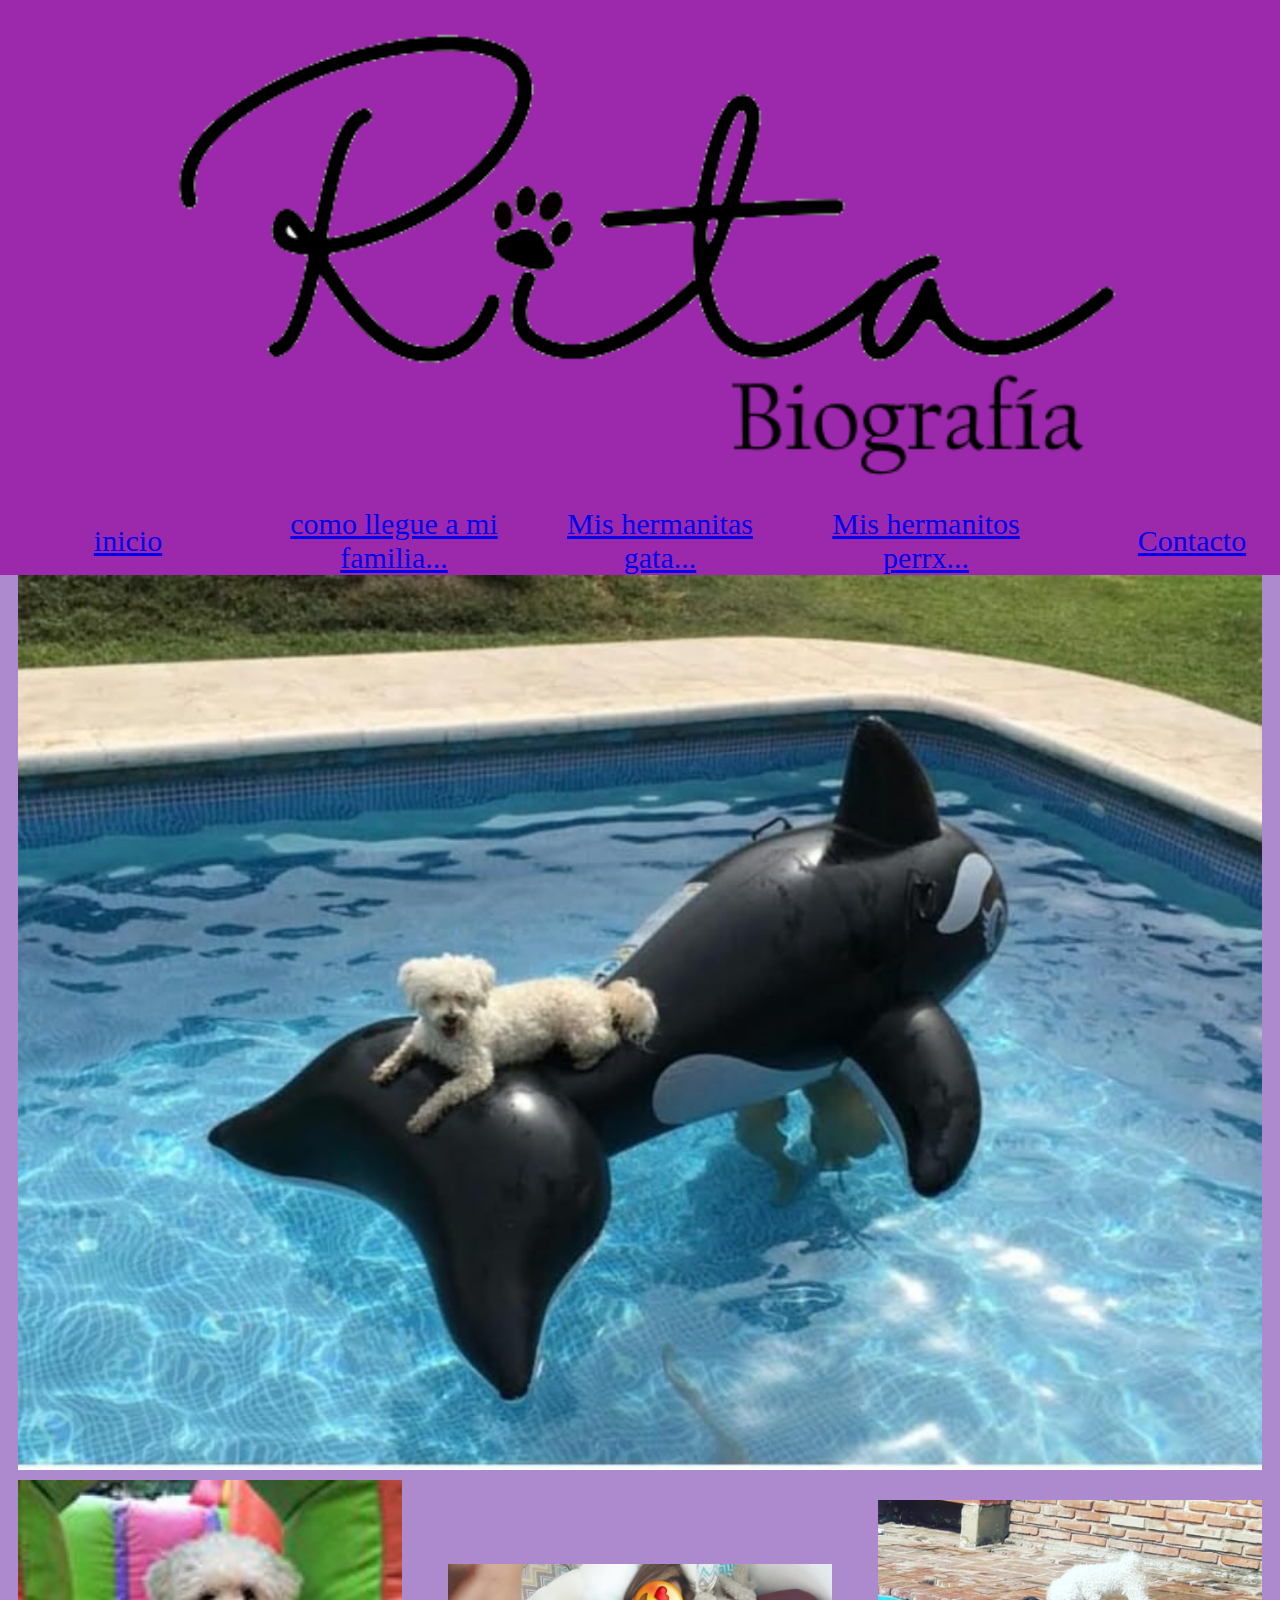
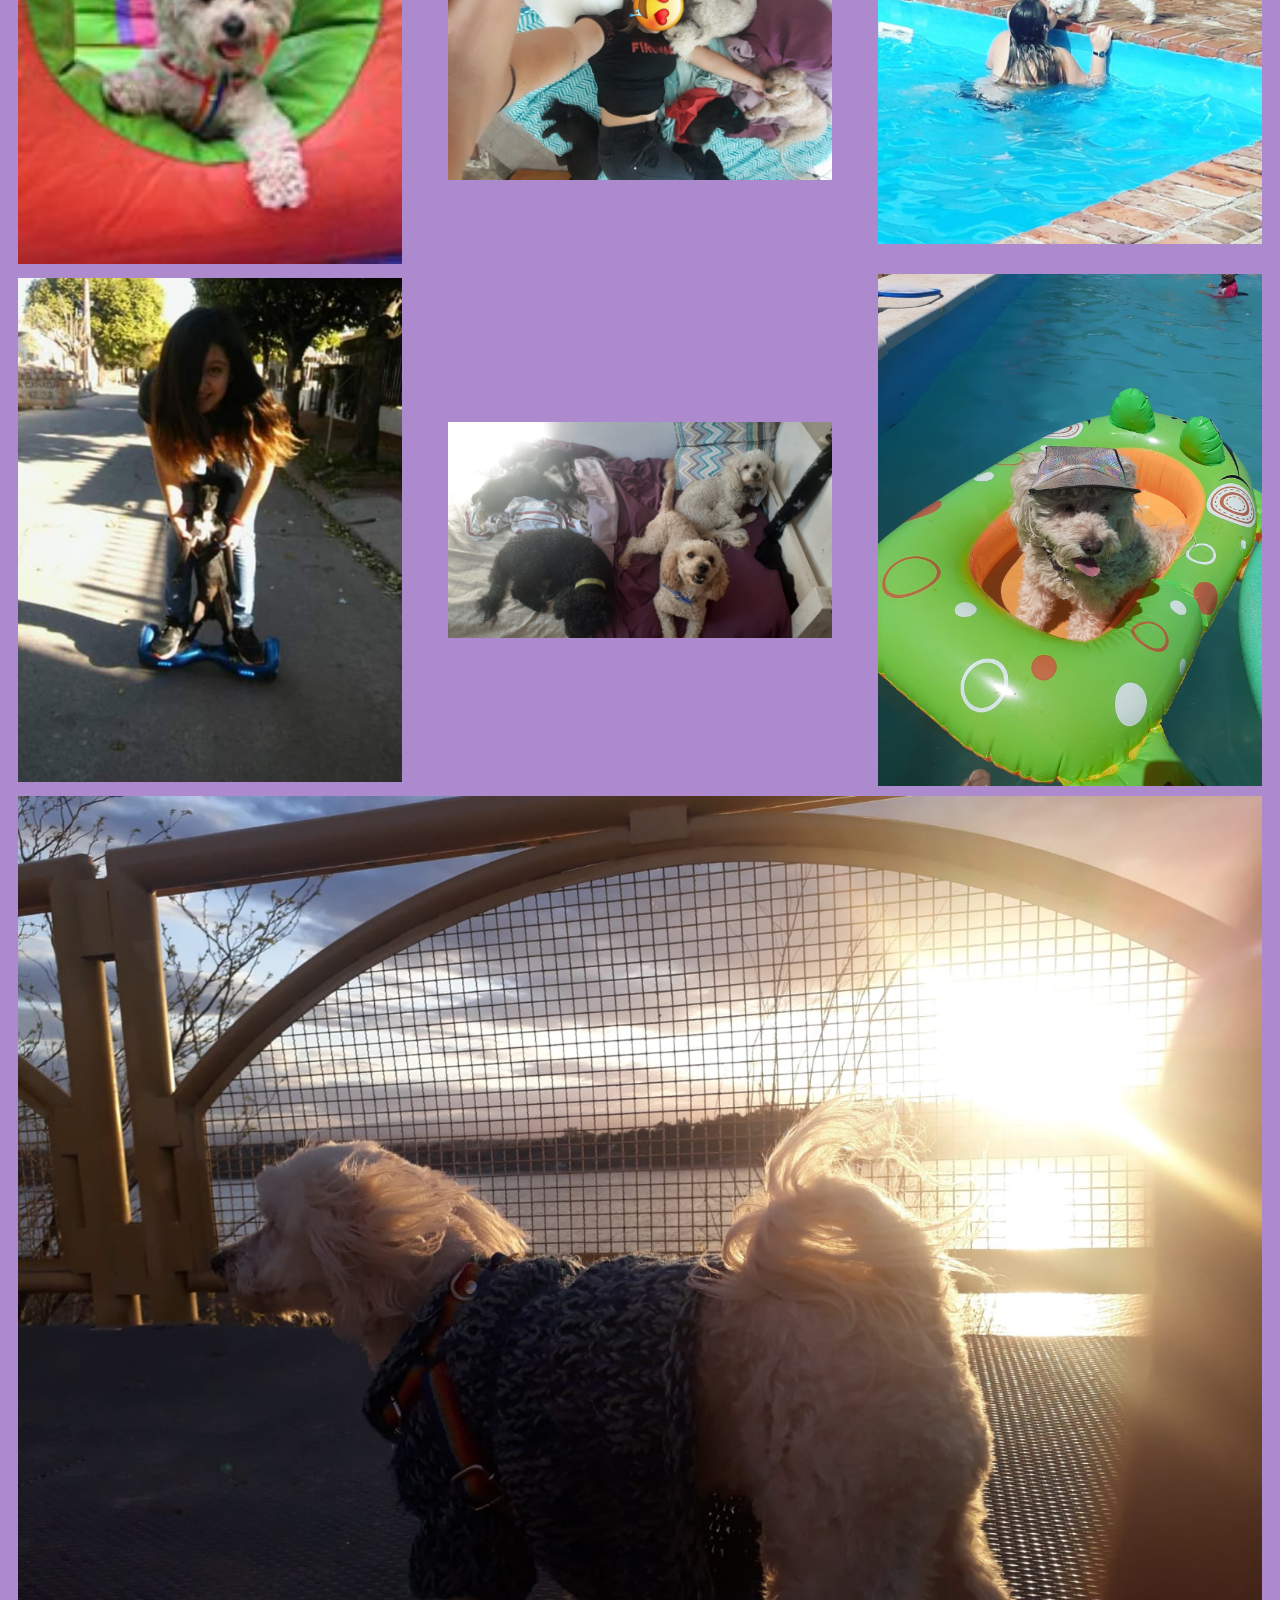
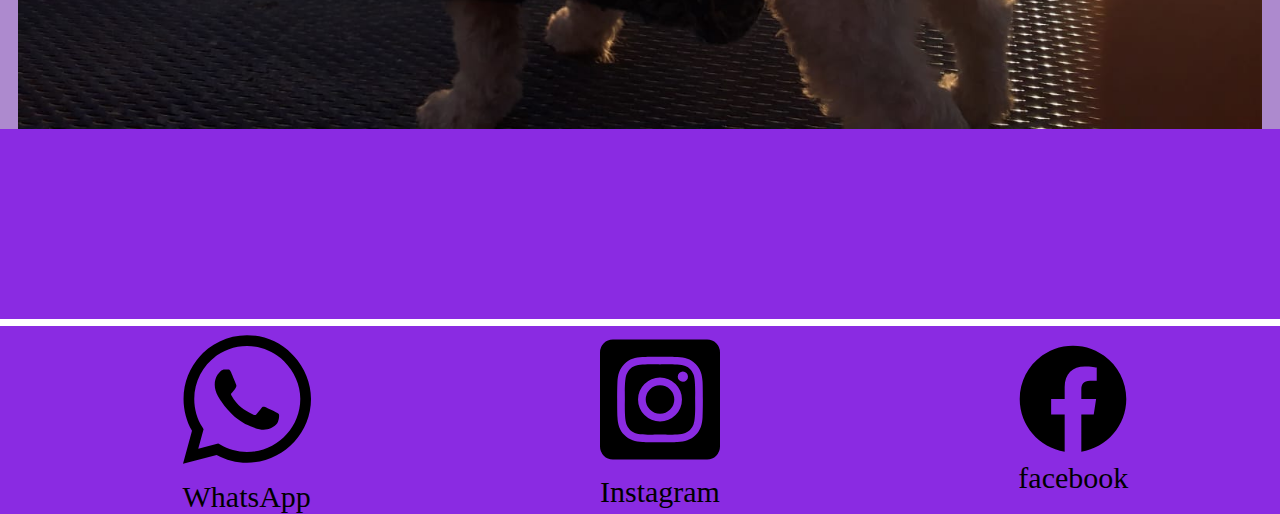
<file: Mi-primer-sitio-web/index.html>
<!DOCTYPE html>
<html lang="es">
    <head>
        <meta charset="UTF-8">
        <meta http-equiv="X-UA-Compatible" content="IE=edge">
        <meta name="viewport" content="width=device-width, initial-scale=1.0">
<link href="https://cdn.jsdelivr.net/npm/bootstrap@5.3.1/dist/css/bootstrap.min.css" rel="stylesheet" integrity="sha384-4bw+/aepP/YC94hEpVNVgiZdgIC5+VKNBQNGCHeKRQN+PtmoHDEXuppvnDJzQIu9" crossorigin="anonymous">
<script src="https://cdn.jsdelivr.net/npm/bootstrap@5.3.1/dist/js/bootstrap.bundle.min.js" integrity="sha384-HwwvtgBNo3bZJJLYd8oVXjrBZt8cqVSpeBNS5n7C8IVInixGAoxmnlMuBnhbgrkm" crossorigin="anonymous"></script>        <link rel="stylesheet" href="../Mi-primer-sitio-web/css/style.css">
        <title>Rita - Biografía</title>
        <link rel="shortcut icon" href="icons/favicon.png">
    </head>
    <body>
        <Header>
            <nav class="navigation">
                <div>
                    <img class="navigation__logo" src="./icons/logo.png" alt="Logo">
                </div>
                <ul id="paginas">
                    <li class="navigation__link"><a href="#">inicio</a></li>
                    <li class="navigation__link"><a href="PAGES/como-llegue-a-mi-familia....html">como llegue a mi familia...</a></li>
                    <li class="navigation__link"><a href="PAGES/mis-hermanitas-gata....html">Mis hermanitas gata...</a></li>
                    <li class="navigation__link"><a href="PAGES/mis-hermanitos-perrx....html">Mis hermanitos perrx...</a></li>
                    <li class="navigation__link"><a href="PAGES/contacto.html">Contacto</a></li>
                </ul>
            </nav>
        </Header>    

                <!--FOTOS DEL INICIO DE MI PÁGINA-->
                <SECTION class="mi-portada">
                    <ARTICLE id="fotos-de-portada">
                        <div class="fotos-portada">
                            <img class="foto-en-la-orca" src="images/Rita-y-la-orca.jpeg" alt="Foto de Rita en una orca inflable">
                            <img class="foto-en-el-pelotero" src="images/Rita-en-el-pelotero.jpg" alt="Rita esta en un pelotero">
                            <img class="foto-todos-durmiendo" src="images/Hora-de-la-siesta.jpeg" alt="Mi mamá, mis hermanos y yo durmiedo la siesta">
                            <img class="beso-en-la-pileta" src="images/Beso-en-la-pileta.jpeg" alt="Beso con mi mamá en la pileta">
                            <img class="foto-negro-en-patineta" src="images/Negro-novio.jpeg" alt="Mi vecino negro en la patienta con mi mamá">
                            <img class="foto-todos-acostados" src="images/Somos-todos.jpeg" alt="Somos todos durmiendo la siesta">
                            <img class="foto-en-el-inflable" src="images/pile-en-inflable.jpeg" alt="Rita en un inflable dentro de la pileta">
                            <img class="foto-en-el-lago" src="images/Rita-en-el-lago.jpeg" alt="Rita sobre el puente de un lago">
                        </div>
                    </ARTICLE>
                </SECTION>
                
           
        <footer>
            <div id="pie-de-pagina">
                <iframe class="mapa-de-pie-de-pagina" src="https://www.google.com/maps/embed?pb=!1m18!1m12!1m3!1d1701.3540790305246!2d-64.1913436353207!3d-31.47721336604716!2m3!1f0!2f0!3f0!3m2!1i1024!2i768!4f13.1!3m3!1m2!1s0x9432a34489512f49%3A0xf473b8a2dd49efaa!2sRITA!5e0!3m2!1ses-419!2sar!4v1682634736268!5m2!1ses-419!2sar" width="0PX" height="100%" style="border:0;" allowfullscreen="" loading="lazy" referrerpolicy="no-referrer-when-downgrade"></iframe>
                <ul class="pie-de-pagina-logos">
                    <li><img src="./icons/whatsapp.svg" alt="">WhatsApp</li>
                    <li><img src="./icons/square-instagram (1).svg" alt="">Instagram</li>
                    <li><img src="./icons/facebook (1).svg" alt="">facebook</li>
                </ul>
          </div>
        </footer>

    </body>
</html>
</file>
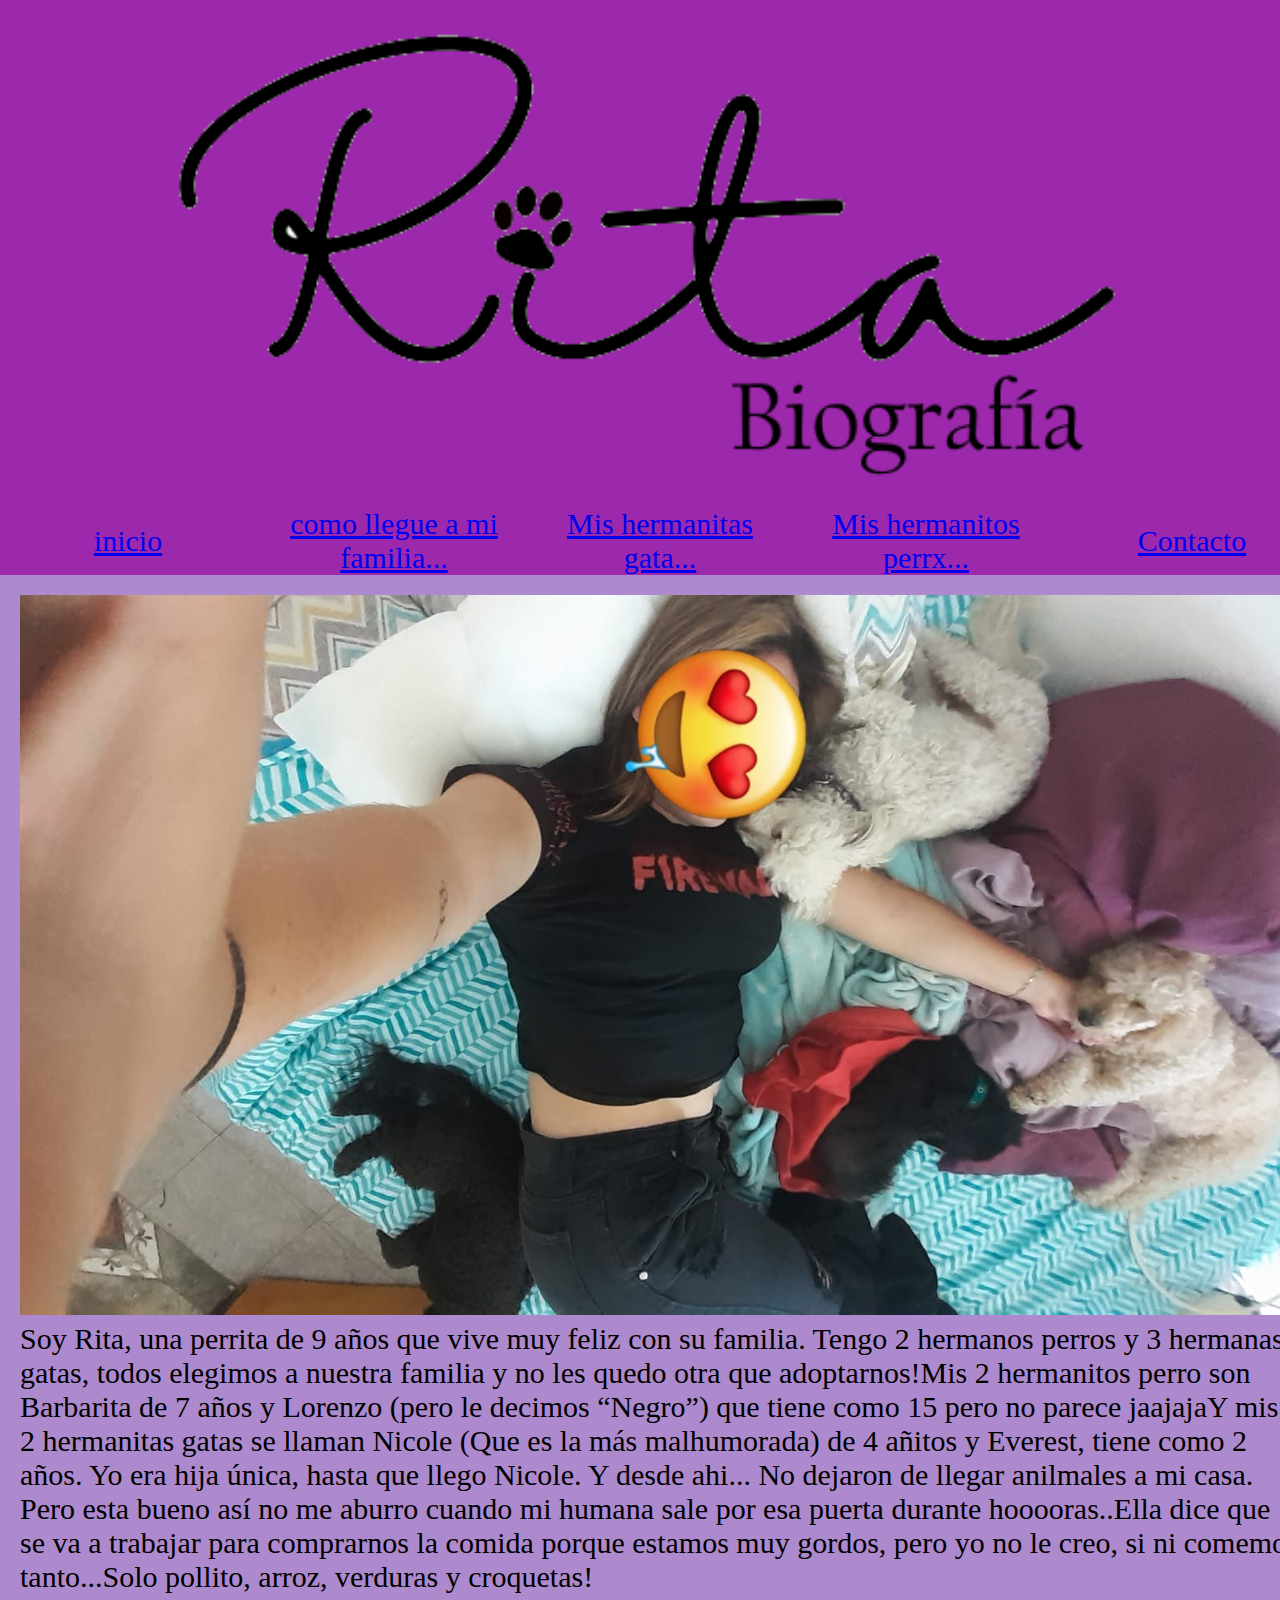
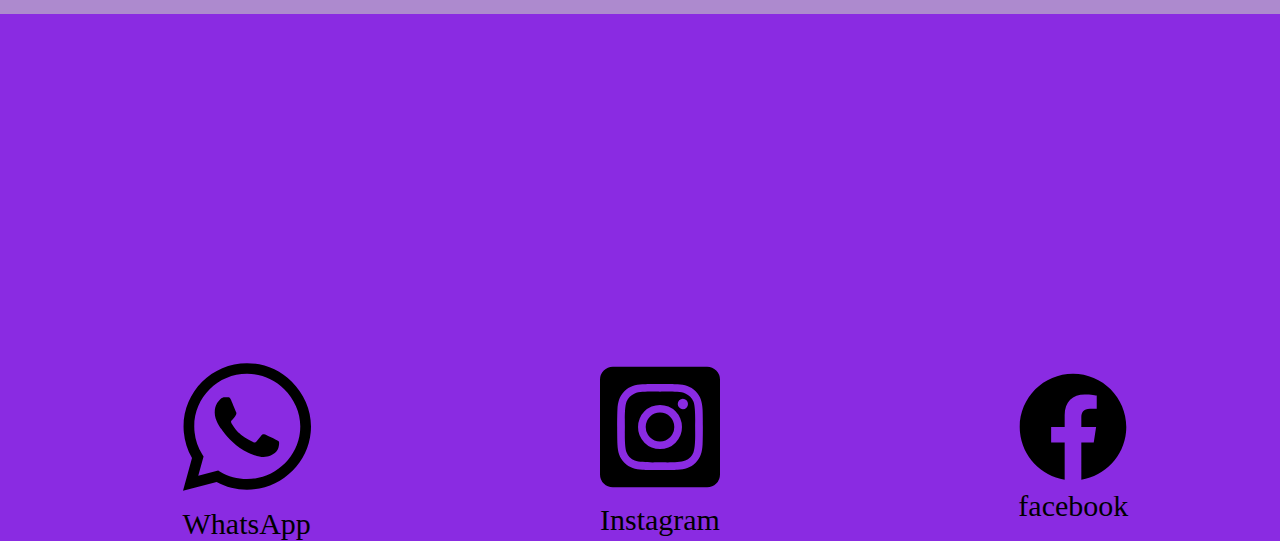
<file: Mi-primer-sitio-web/PAGES/como-llegue-a-mi-familia....html>
<!DOCTYPE html>
<html lang="es">
    <head>
        <meta charset="UTF-8">
        <meta http-equiv="X-UA-Compatible" content="IE=edge">
        <meta name="viewport" content="width=device-width, initial-scale=1.0">
        <link href="https://cdn.jsdelivr.net/npm/bootstrap@5.0.2/dist/css/bootstrap.min.css" rel="stylesheet" integrity="sha384-EVSTQN3/azprG1Anm3QDgpJLIm9Nao0Yz1ztcQTwFspd3yD65VohhpuuCOmLASjC" crossorigin="anonymous">
        <link rel="stylesheet" href="../css/style.css">
        <title>Rita - Biografía</title>
        <link rel="shortcut icon" href="../icons/favicon.png">
    </head>
    <body>
        <main>
            <!--MI ENCABEZADO-->
            <Header>
                <nav>
                    <div>
                        <img src="../icons/logo.png" alt="Logo">
                    </div>
                    <ul id="paginas">
                        <li><a href="../index.html">inicio</a></li>
                        <li><a href="#">como llegue a mi familia...</a></li>
                        <li><a href="../PAGES/mis-hermanitas-gata....html">Mis hermanitas gata...</a></li>
                        <li><a href="../PAGES/mis-hermanitos-perrx....html">Mis hermanitos perrx...</a></li>
                        <li><a href="../PAGES/contacto.html">Contacto</a></li>
                    </ul>
                </nav>
            </Header>    
        </main> 
        
        <section>
            <!--ART- DE LA HISTORIA DE RITA-->
            <article class="historia-de-rita">
                <img src="../images/Hora-de-la-siesta.jpeg" alt="foto-todos-acostados">
                <div>
                    <p> Soy Rita, una perrita de 9 años que vive muy feliz con su familia. Tengo 2 hermanos perros y 3 hermanas gatas, todos elegimos a nuestra familia y no les quedo otra que adoptarnos!Mis 2 hermanitos perro son Barbarita de 7 años y Lorenzo (pero le decimos “Negro”) que tiene como 15 pero no parece jaajajaY mis 2 hermanitas gatas se llaman Nicole (Que es la más malhumorada) de 4 añitos y Everest, tiene como 2 años. Yo era hija única, hasta que llego Nicole. Y desde ahi... No dejaron de llegar anilmales a mi casa. Pero esta bueno así no me aburro cuando mi humana sale por esa puerta durante hooooras..Ella dice que se va a trabajar para  comprarnos la comida porque estamos muy gordos, pero yo no le creo, si ni comemos tanto...Solo pollito, arroz, verduras y croquetas!</p>
                </div>

            </article>
        </section>

                
           <!--ACA ESTA MI PIE DE PAGINA -->
        <footer>
            <div>
                <iframe class="mapa" src="https://www.google.com/maps/embed?pb=!1m18!1m12!1m3!1d1701.3540790305246!2d-64.1913436353207!3d-31.47721336604716!2m3!1f0!2f0!3f0!3m2!1i1024!2i768!4f13.1!3m3!1m2!1s0x9432a34489512f49%3A0xf473b8a2dd49efaa!2sRITA!5e0!3m2!1ses-419!2sar!4v1682634736268!5m2!1ses-419!2sar" width="400" height="300" style="border:0;" allowfullscreen="" loading="lazy" referrerpolicy="no-referrer-when-downgrade"></iframe>
                <ul class="pie-de-pagina-logos">
                    <li><img src="../icons/whatsapp.svg" alt="">WhatsApp</li>
                    <li><img src="../icons/square-instagram (1).svg" alt="">Instagram</li>
                    <li><img src="../icons/facebook (1).svg" alt="">facebook</li>
                </ul>
          </div>
        </footer>
        <script src="https://cdn.jsdelivr.net/npm/bootstrap@5.0.2/dist/js/bootstrap.bundle.min.js" integrity="sha384-MrcW6ZMFYlzcLA8Nl+NtUVF0sA7MsXsP1UyJoMp4YLEuNSfAP+JcXn/tWtIaxVXM" crossorigin="anonymous"></script>
    </body>
</html>
</file>
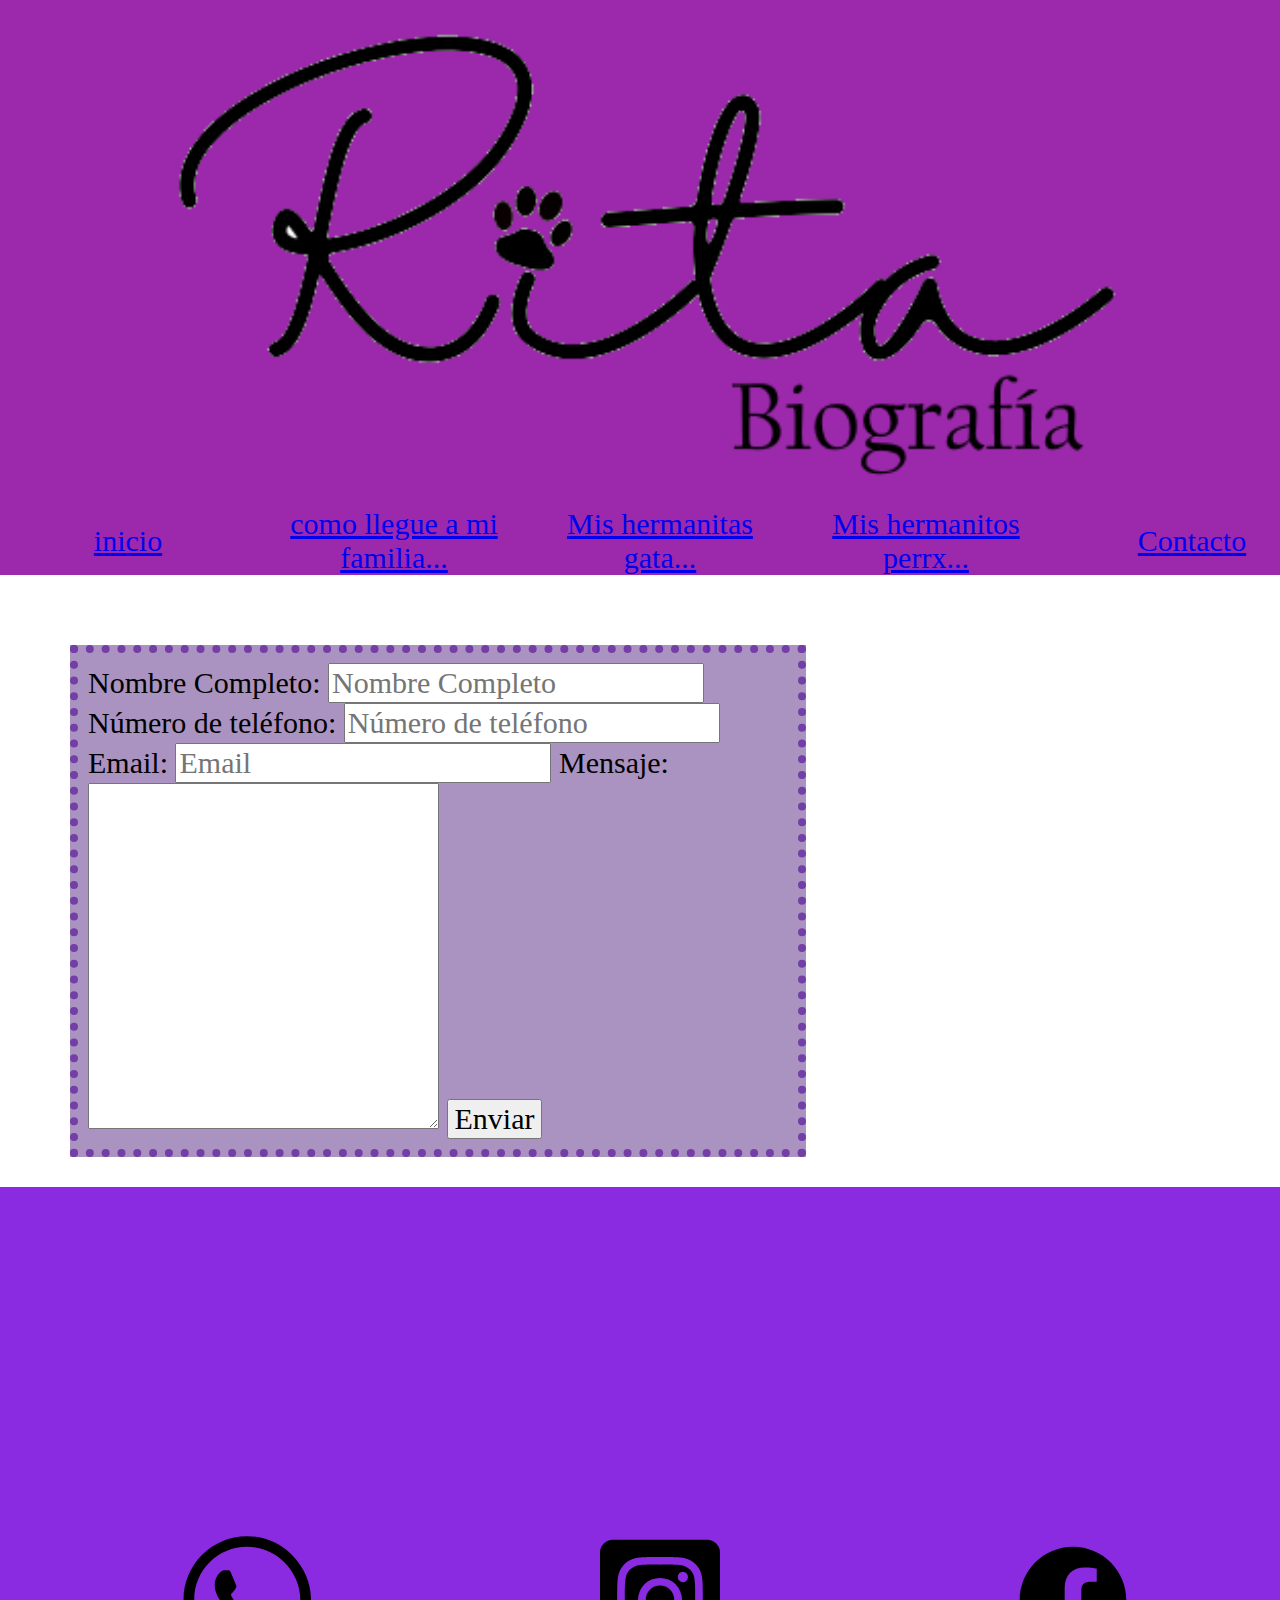
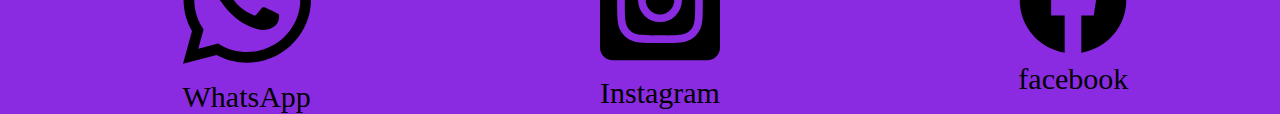
<file: Mi-primer-sitio-web/PAGES/contacto.html>
<!DOCTYPE html>
<html lang="es">
    <head>
        <meta charset="UTF-8">
        <meta http-equiv="X-UA-Compatible" content="IE=edge">
        <meta name="viewport" content="width=device-width, initial-scale=1.0">
        <link href="https://cdn.jsdelivr.net/npm/bootstrap@5.0.2/dist/css/bootstrap.min.css" rel="stylesheet" integrity="sha384-EVSTQN3/azprG1Anm3QDgpJLIm9Nao0Yz1ztcQTwFspd3yD65VohhpuuCOmLASjC" crossorigin="anonymous">
        <link rel="stylesheet" href="../css/style.css">
        <title>Rita - Biografía</title>
        <link rel="shortcut icon" href="../icons/favicon.png">
    </head>
    <body>
        <main>
            <Header>
                <nav>
                    <div>
                        <img src="../icons/logo.png" alt="Logo">
                    </div>
                    <ul id="paginas">
                        <li><a href="../index.html">inicio</a></li>
                        <li><a href="../PAGES/como-llegue-a-mi-familia....html">como llegue a mi familia...</a></li>
                        <li><a href="../PAGES/mis-hermanitas-gata....html">Mis hermanitas gata...</a></li>
                        <li><a href="../PAGES/mis-hermanitos-perrx....html">Mis hermanitos perrx...</a></li>
                        <li><a href="#">Contacto</a></li>
                    </ul>
                </nav>
            </Header>   
        </main> 
        <!--mi formulario de contacto-->
            <Form class="formulario-de-mensajes" action="">

                    <label for="nombre Completo">Nombre Completo:</label>
                    <input type="text" name="nombre Completo" id="nombre Completo" placeholder="Nombre Completo">
   
                    <label for="número de teléfono">Número de teléfono:</label>
                    <input type="text" name="Número de teléfono" id="Número de teléfono" placeholder="Número de teléfono">
   
                    <label for="Email">Email:</label>
                    <input type="text" name="Email" id="Email" placeholder="Email">

                    <label for="Mensaje">Mensaje:</label>
                    <textarea name="Mensaje" id="Mensaje cols="30" rows="10"></textarea>
  
                    <input type="button" value="Enviar">
            </Form>

<!--pie de página-->
        <footer>
            <div>
                <iframe class="mapa" src="https://www.google.com/maps/embed?pb=!1m18!1m12!1m3!1d1701.3540790305246!2d-64.1913436353207!3d-31.47721336604716!2m3!1f0!2f0!3f0!3m2!1i1024!2i768!4f13.1!3m3!1m2!1s0x9432a34489512f49%3A0xf473b8a2dd49efaa!2sRITA!5e0!3m2!1ses-419!2sar!4v1682634736268!5m2!1ses-419!2sar" width="400" height="300" style="border:0;" allowfullscreen="" loading="lazy" referrerpolicy="no-referrer-when-downgrade"></iframe>
                <ul class="pie-de-pagina-logos">
                    <li><img src="../icons/whatsapp.svg" alt="">WhatsApp</li>
                    <li><img src="../icons/square-instagram (1).svg" alt="">Instagram</li>
                    <li><img src="../icons/facebook (1).svg" alt="">facebook</li>
                </ul>
          </div>
        </footer>
        <script src="https://cdn.jsdelivr.net/npm/bootstrap@5.0.2/dist/js/bootstrap.bundle.min.js" integrity="sha384-MrcW6ZMFYlzcLA8Nl+NtUVF0sA7MsXsP1UyJoMp4YLEuNSfAP+JcXn/tWtIaxVXM" crossorigin="anonymous"></script>
    </body>
</html>
</file>
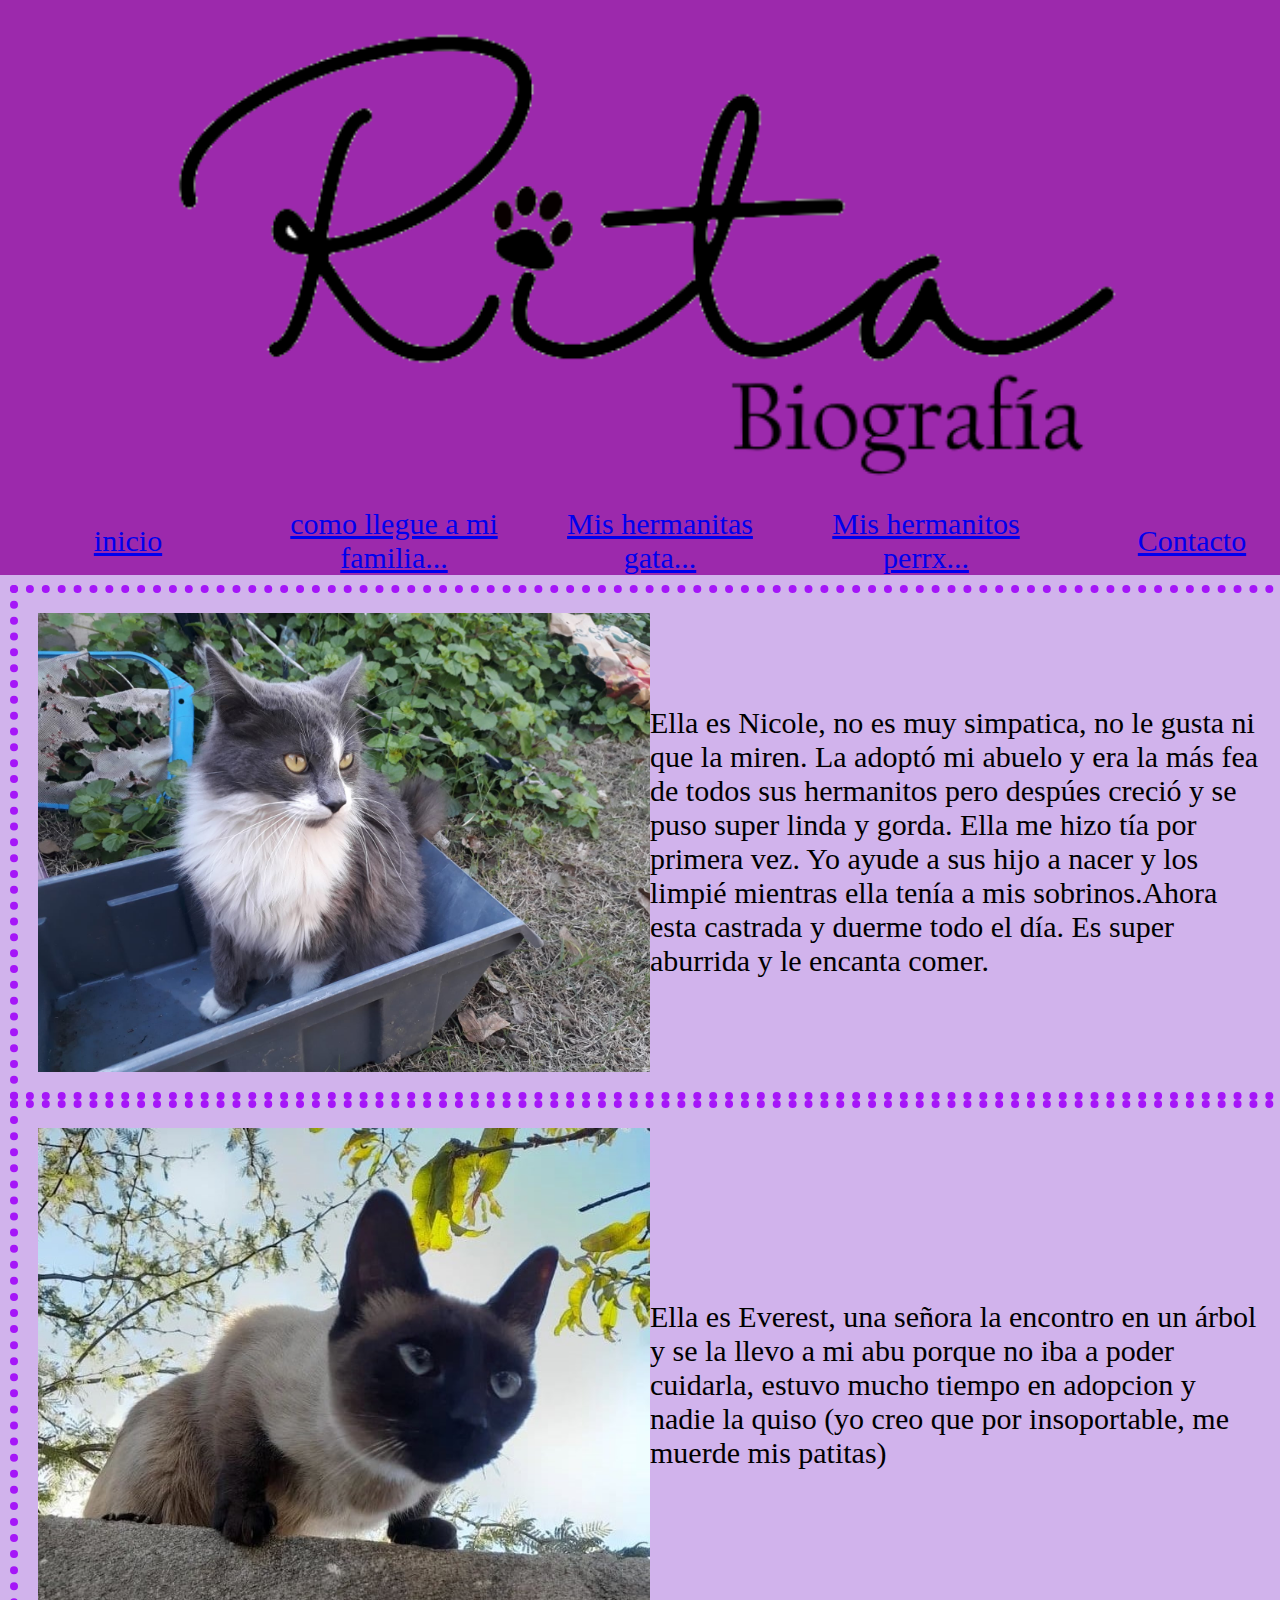
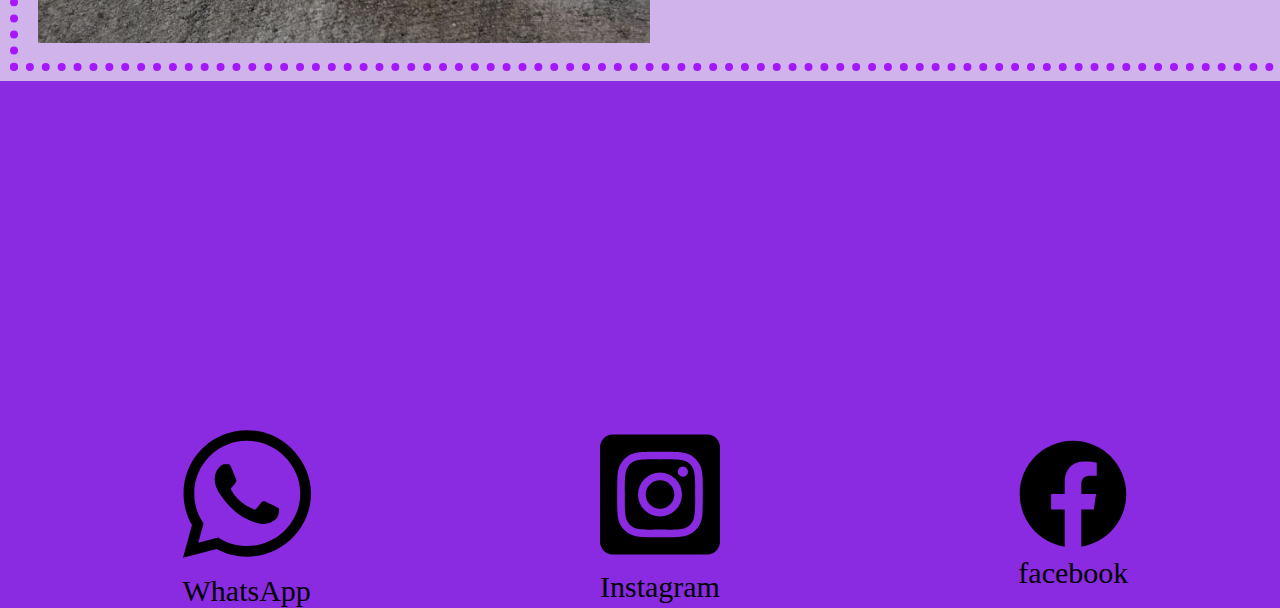
<file: Mi-primer-sitio-web/PAGES/mis-hermanitas-gata....html>
<!DOCTYPE html>
<html lang="es">
    <head>
        <meta charset="UTF-8">
        <meta http-equiv="X-UA-Compatible" content="IE=edge">
        <meta name="viewport" content="width=device-width, initial-scale=1.0">
        <link href="https://cdn.jsdelivr.net/npm/bootstrap@5.0.2/dist/css/bootstrap.min.css" rel="stylesheet" integrity="sha384-EVSTQN3/azprG1Anm3QDgpJLIm9Nao0Yz1ztcQTwFspd3yD65VohhpuuCOmLASjC" crossorigin="anonymous">
        <link rel="stylesheet" href="../css/style.css">
        <title>Rita - Biografía</title>
        <link rel="shortcut icon" href="../icons/favicon.png">
    </head>
    <body>
        <!-- MI ENCABEZADO-->
        <Header>
            <nav>
                <div>
                    <img src="../icons/logo.png" alt="Logo">
                </div>
                <ul id="paginas">
                    <li><a href="../index.html">inicio</a></li>
                    <li><a href="../PAGES/como-llegue-a-mi-familia....html">como llegue a mi familia...</a></li>
                    <li><a href="#">Mis hermanitas gata...</a></li>
                    <li><a href="../PAGES/mis-hermanitos-perrx....html">Mis hermanitos perrx...</a></li>
                    <li><a href="../PAGES/contacto.html">Contacto</a></li>
                </ul>
            </nav>
        </Header>    
<!--HISTORIA DE LAS HERMANAS GATA -->
        <section class="hermanas-gata">
            <!-- DESCRIPCION GATA NICOLE-->
            <div class="gata-nicole">
                <img src="../images/Nicole-2.jpeg" alt="gato en una caja">
                <p> Ella es Nicole, no es muy simpatica, no le gusta ni que la miren. La adoptó mi abuelo y era la más fea de todos sus hermanitos pero despúes creció y se puso super linda y gorda. Ella me hizo tía por primera vez. Yo ayude a sus hijo a nacer y los limpié mientras ella tenía a mis sobrinos.Ahora esta castrada y duerme todo el día. Es super aburrida y le encanta comer.</p>
            </div>
            <!-- DESCRIPCION GATA FLACA -->
            <div class="gata-flaca">
                <img src="../images/Flaca-1.jpeg" alt="gato en un arbol">
                <p> Ella es Everest, una señora la encontro en un árbol y se la llevo a mi abu porque no iba a poder cuidarla, estuvo mucho tiempo en adopcion y nadie la quiso (yo creo que por insoportable, me muerde mis patitas)</p>
            </div>

        </section>
                
          <!--MI PIE DE PAGINA--> 
        <footer>
            <div class="cotenido-pie-de-pagina">
                <iframe class="mapa" src="https://www.google.com/maps/embed?pb=!1m18!1m12!1m3!1d1701.3540790305246!2d-64.1913436353207!3d-31.47721336604716!2m3!1f0!2f0!3f0!3m2!1i1024!2i768!4f13.1!3m3!1m2!1s0x9432a34489512f49%3A0xf473b8a2dd49efaa!2sRITA!5e0!3m2!1ses-419!2sar!4v1682634736268!5m2!1ses-419!2sar" width="400" height="300" style="border:0;" allowfullscreen="" loading="lazy" referrerpolicy="no-referrer-when-downgrade"></iframe>
                <ul class="pie-de-pagina-logos">
                    <li><img src="../icons/whatsapp.svg" alt="">WhatsApp</li>
                    <li><img src="../icons/square-instagram (1).svg" alt="">Instagram</li>
                    <li><img src="../icons/facebook (1).svg" alt="">facebook</li>
                </ul>
          </div>
        </footer>
        <script src="https://cdn.jsdelivr.net/npm/bootstrap@5.0.2/dist/js/bootstrap.bundle.min.js" integrity="sha384-MrcW6ZMFYlzcLA8Nl+NtUVF0sA7MsXsP1UyJoMp4YLEuNSfAP+JcXn/tWtIaxVXM" crossorigin="anonymous"></script>
    </body>
</html>
</file>
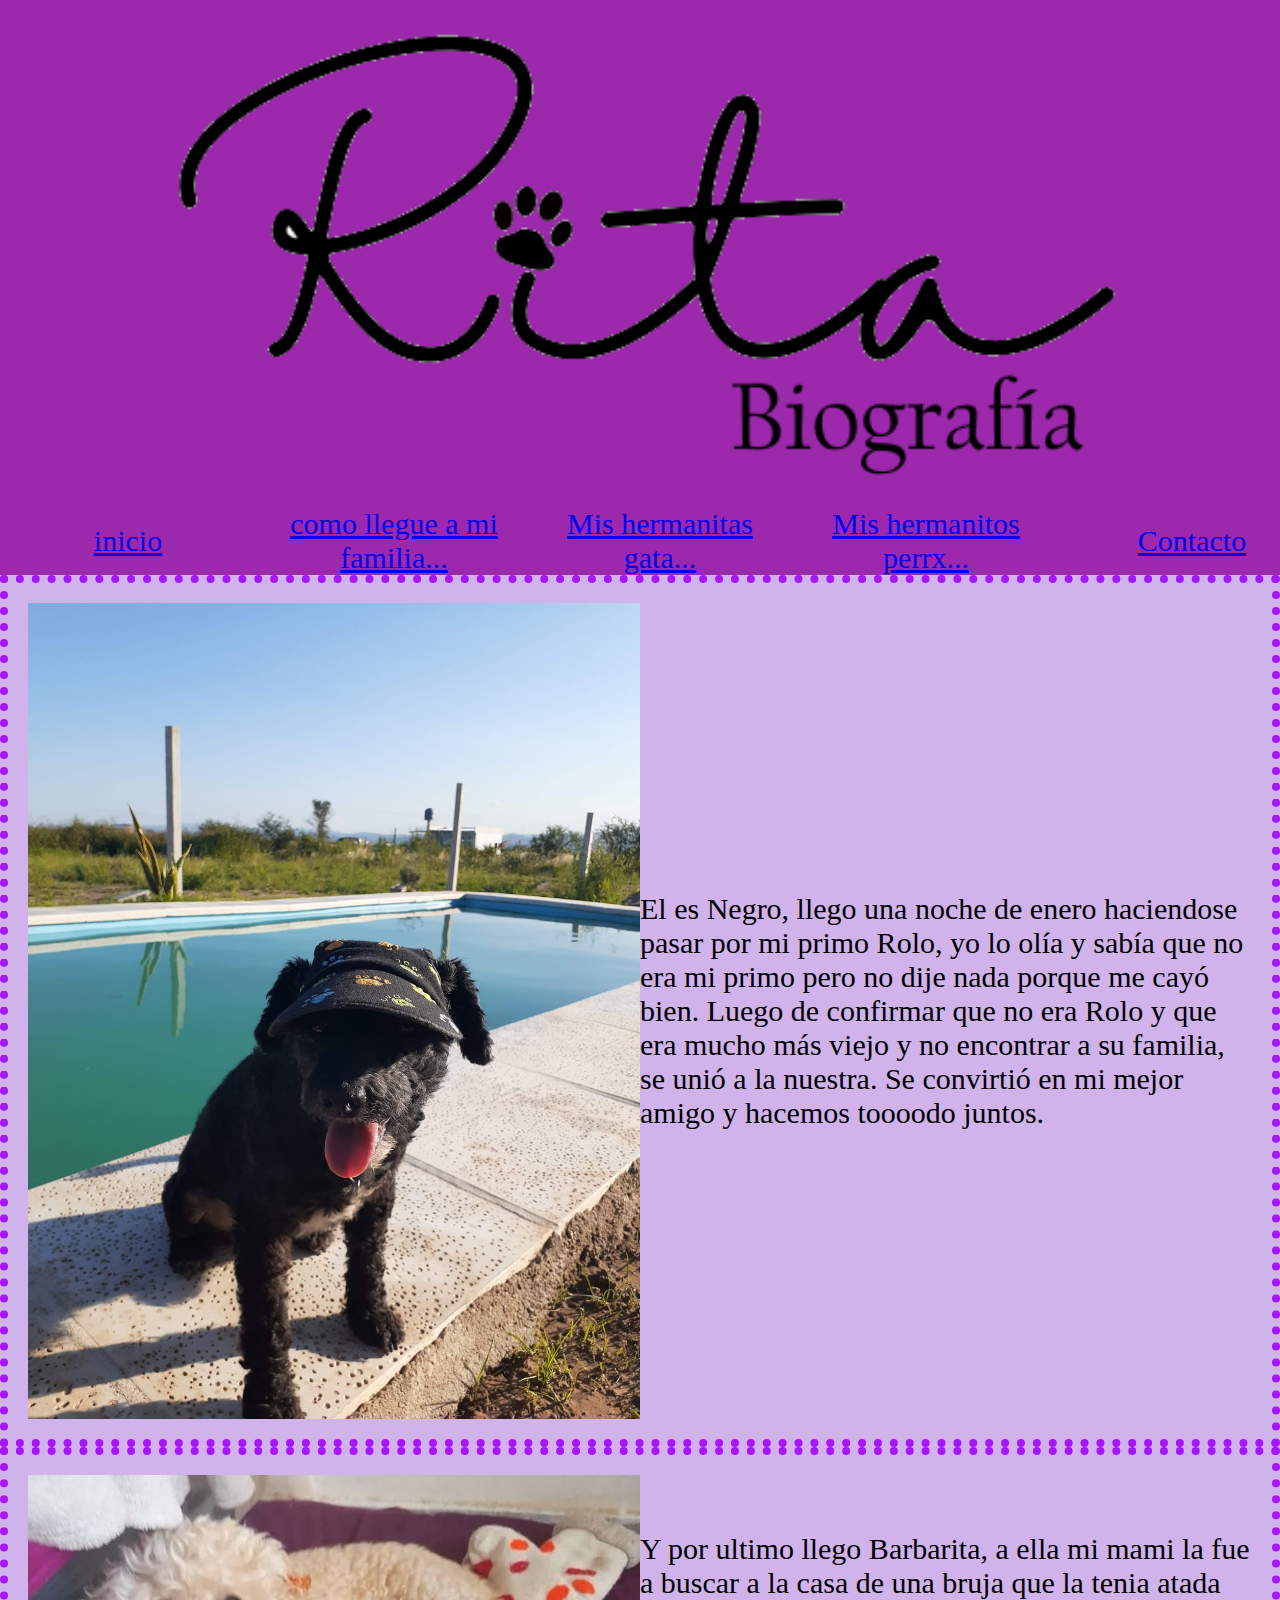
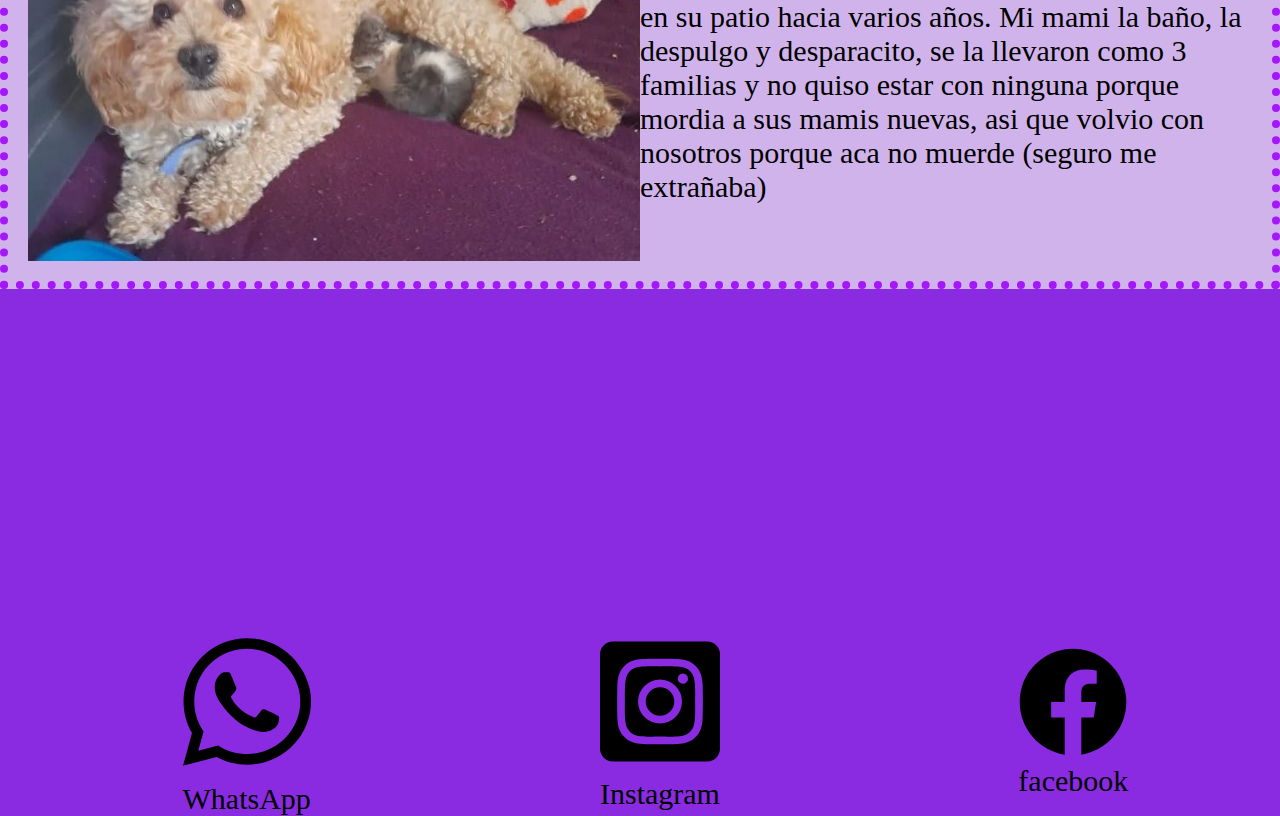
<file: Mi-primer-sitio-web/PAGES/mis-hermanitos-perrx....html>
<!DOCTYPE html>
<html lang="es">
    <head>
        <meta charset="UTF-8">
        <meta http-equiv="X-UA-Compatible" content="IE=edge">
        <meta name="viewport" content="width=device-width, initial-scale=1.0">
        <link href="https://cdn.jsdelivr.net/npm/bootstrap@5.0.2/dist/css/bootstrap.min.css" rel="stylesheet" integrity="sha384-EVSTQN3/azprG1Anm3QDgpJLIm9Nao0Yz1ztcQTwFspd3yD65VohhpuuCOmLASjC" crossorigin="anonymous">        
        <link rel="stylesheet" href="../css/style.css">
        <title>Rita - Biografía</title>
        <link rel="shortcut icon" href="../icons/favicon.png">
    </head>
    <body>
        <main>
            <!-- MI ENCABEZADO-->
            <Header>
                <nav>
                    <div>
                        <img src="../icons/logo.png" alt="Logo">
                    </div>
                    <ul id="paginas">
                        <li><a href="../index.html">inicio</a></li>
                        <li><a href="../PAGES/como-llegue-a-mi-familia....html">como llegue a mi familia...</a></li>
                        <li><a href="../PAGES/mis-hermanitas-gata....html">Mis hermanitas gata...</a></li>
                        <li><a href="#">Mis hermanitos perrx...</a></li>
                        <li><a href="../PAGES/contacto.html">Contacto</a></li>
                    </ul>
                </nav>
            </Header>   
        </main> 
        <!--LOS HERMANOS PERRO-->
        <section class="hermanos-perro">
            <!--HERMANO NEGRO-->
            <article class="hermano-negro">
                <img src="../images/Negro-2.jpeg" alt="perro con gorra en la pileta">
                <p>El es Negro, llego una noche de enero haciendose pasar por mi primo Rolo, yo lo olía y sabía que no era mi primo pero no dije nada porque me cayó bien. Luego de confirmar que no era Rolo y que era mucho más viejo y no encontrar a su familia, se unió a la nuestra. Se convirtió en mi mejor amigo y hacemos toooodo juntos. </p>
            </article>
            <!--HERMANA BARBI-->
            <article class="hermana-barbi">
                <img src="../images/adopto-al-gato.jpeg" alt="Perra amamantando gato bebe">
                <p>Y por ultimo llego Barbarita, a ella mi mami la fue a buscar a la casa de una bruja que la tenia atada en su patio hacia varios años. Mi mami la baño, la despulgo y desparacito, se la llevaron  como 3 familias y no quiso estar con ninguna porque mordia a sus mamis nuevas, asi que volvio con nosotros porque aca no muerde (seguro me extrañaba)</p>
            </article>
        </section>

                
           <!--PIE DE PAGINA-->

        <footer>
            <div>
                <iframe class="mapa" src="https://www.google.com/maps/embed?pb=!1m18!1m12!1m3!1d1701.3540790305246!2d-64.1913436353207!3d-31.47721336604716!2m3!1f0!2f0!3f0!3m2!1i1024!2i768!4f13.1!3m3!1m2!1s0x9432a34489512f49%3A0xf473b8a2dd49efaa!2sRITA!5e0!3m2!1ses-419!2sar!4v1682634736268!5m2!1ses-419!2sar" width="400" height="300" style="border:0;" allowfullscreen="" loading="lazy" referrerpolicy="no-referrer-when-downgrade"></iframe>
                <ul class="pie-de-pagina-logos">
                    <li><img src="../icons/whatsapp.svg" alt="">WhatsApp</li>
                    <li><img src="../icons/square-instagram (1).svg" alt="">Instagram</li>
                    <li><img src="../icons/facebook (1).svg" alt="">facebook</li>
                </ul>
          </div>
        </footer>
        <script src="https://cdn.jsdelivr.net/npm/bootstrap@5.0.2/dist/js/bootstrap.bundle.min.js" integrity="sha384-MrcW6ZMFYlzcLA8Nl+NtUVF0sA7MsXsP1UyJoMp4YLEuNSfAP+JcXn/tWtIaxVXM" crossorigin="anonymous"></script>
    </body>
</html>
</file>
<file: Mi-primer-sitio-web/css/style.css>
* {
    margin:auto ;
    list-style: none;
    font-family: cursive;
    font-size: 30px;
    
}

header {
    width: 100%; 
    z-index: 100;
    background-color: rgb(156, 41, 172);
    text-align: center;
    position: sticky;
    viewport-fit: cover;
    text-decoration: none;
}
 
header nav div img {
    width: 80%;
    align-items:center;
}

#paginas {
    display: grid;
    grid-template-columns: repeat(5,20%);
    column-gap: 10px;
    margin: 0px;
    padding: 0px;
} 

header nav ul li a:hover{
font-size: 30px;
color: pink;
background-color:violet;
padding: 3px;
text-decoration: overline;
}

.mapa-de-pie-de-pagina {
    display: inline;
}

footer .pie-de-pagina-logos {
   display: grid;
   grid-template-columns: repeat(3, 1fr);
    justify-items: stretch;
}

.hermanas-gata img {
    width: 50%;
    height: auto;
}

.hermanas-gata p {
    text-align: left;
}
 .hermanas-gata {
    display:inline-block;
 }

.hermanos-perro img {
    width: 50%;
}

.formulario-de-mensajes {
    width: 700px;
    margin: 70px 40px 30px 70px;
    padding: 10px;
    display: block;
    text-align:left;
    background-color: rgb(170, 147, 192);
    border: 8px dotted rgb(116, 62, 167); 
}

.mi-portada .fotos-de-portada .fotos-portada {
    padding: auto;
    margin: auto;
    display: flex;
    flex-wrap: wrap;
    justify-content: space-between;
    align-items: center;

}

 .historia-de-rita {
    width: 100%;
    height: auto;
    padding: 20px;
    bottom: 0px;

    background-color:rgb(173, 138, 206);
 }

 .historia-de-rita img {
    width: 100%;
    height: auto;
 }


.hermanas-gata {
    width: 100%;
    background-color: rgb(209, 179, 236);
    padding: 10px;
}

 .hermanas-gata .gata-nicole {
    display: flex;
    flex-wrap: nowrap;
    justify-content: flex-start;
    align-items: center;
    border: 8px rgb(165, 22, 248) dotted;
    padding: 20px;

}

.hermanas-gata .gata-flaca {
    display: flex;
    flex-wrap: nowrap;
    justify-content: flex-start;
    align-items: center;
    border: 8px rgb(165, 22, 248) dotted;
    padding: 20px;


}

.hermanos-perro {
    width: 100%;
    background-color: rgb(209, 179, 236);
    bottom: 10px;
}

.hermanos-perro .hermano-negro {
    display: flex;
    flex-wrap: nowrap;
    justify-content: center;
    align-items: center;
    padding: 20px;
    border: 8px rgb(165, 22, 248) dotted;

}

.hermanos-perro .hermana-barbi {
    display: flex;
    flex-wrap: nowrap;
    justify-content: center;
    align-items: center;
    padding: 20px;
    border: 8px rgb(165, 22, 248) dotted;

}


.fotos-portada {
    width: 100%;
    margin: 0 auto;
    background-color:rgb(173, 138, 206);
    display: grid;
    grid-template-columns: 30% 30% 30% ;
    grid-template-rows: repeat(4,auto);
    justify-content: space-around;
    column-gap: 10px;
    row-gap: 10px;

}

.foto-en-la-orca {
    grid-column: 1/4;
    width: 100%;

}

.foto-en-el-pelotero {
    grid-column: 1/2;
    width: 100%;
    height: auto;

}

.foto-todos-durmiendo {
    grid-column: 2/3;
    width: 100%;
    height: auto;

}

.beso-en-la-pileta{
    grid-column: 3/4;
    width: 100%;
    height: auto;
}

.foto-negro-en-patineta{
    grid-column: 1/2;
    width: 100%;
}


.foto-todos-acostados {
    grid-column: 2/3;
    width: 100%;
}

.foto-en-el-inflable {
    grid-column: 3/4;
    width: 100%;
}

.foto-en-el-lago {
    grid-column: 1/4;
    width: 100%;
    height: 100%;
}

footer div ul{
    display: inline-block;
    margin:  0px 0px 0px  ;
}

footer div iframe {
    background-color: blueviolet;
    width: 100%;
    padding: 20px;
    bottom: 0px;
    display: flex;
    text-align: center;
}

footer div ul {
    background-color: blueviolet;
    font-size: 10px;
    display: flex;
    justify-content: space-between;
}



@media (max-width: 767px)  {
    #paginas {
        display: block;
        bottom: 10px;
    }
    
}

@media (max-width: 767px){
    .hermanos-perro .hermano-negro {
        display: block;
        width: 100%;
        text-align: center;        
        
    }
    .hermanos-perro .hermana-barbi {
        display: block;
        width: 100%;
        text-align: center;        
    }
    .hermanas-gata .gata-nicole {
        display: block;
        width: 100%;
        text-align: center;        
        
    }
    .hermanas-gata .gata-flaca {
        display: block;
        width: 100%;
        text-align: center;        
    }
    footer div ul li  {
        width: 45px;
        font-size: 20px;
        margin: 0px 0px;
        text-align: center;
        align-items: center;   
    }
}
</file>
